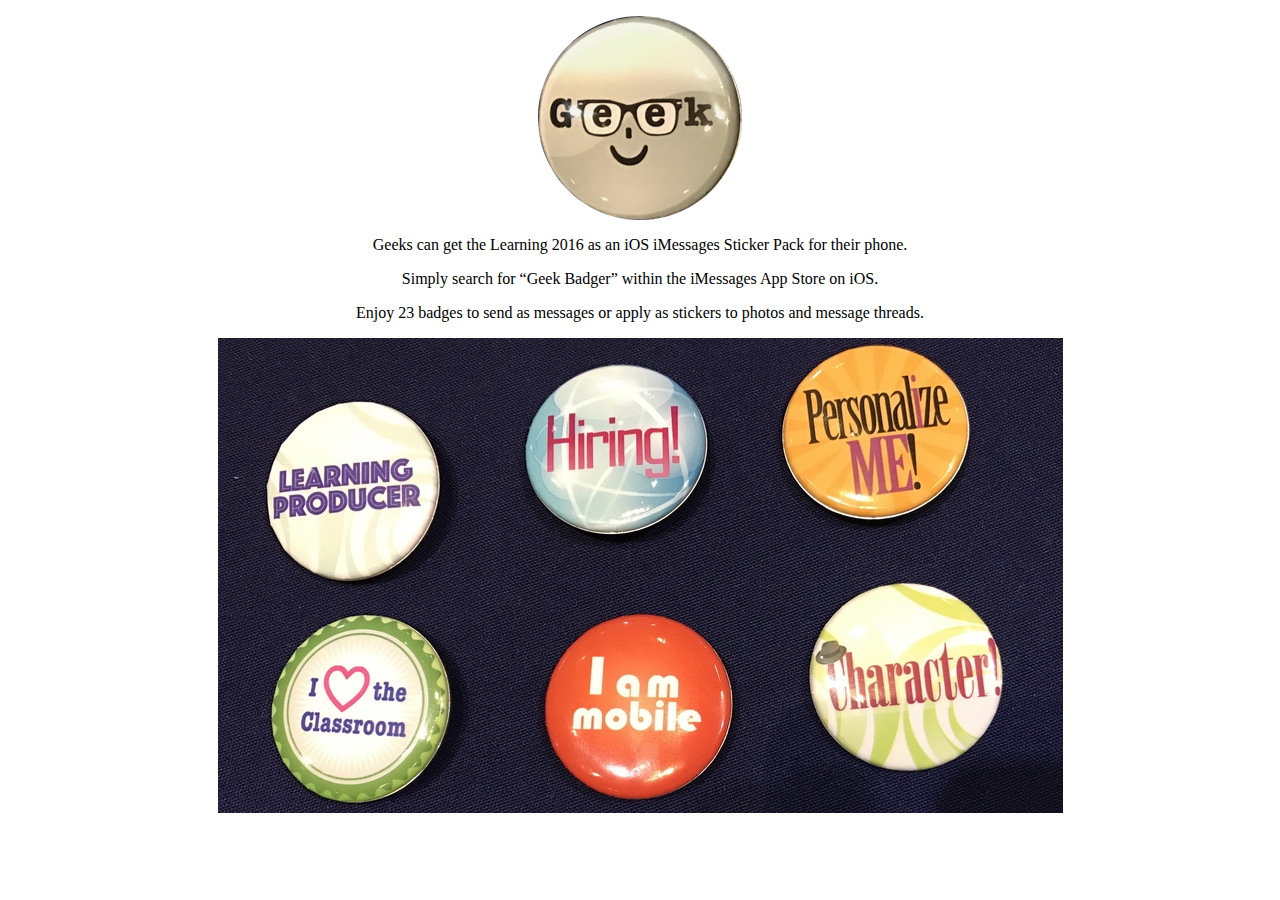
<file: index.html>
<!DOCTYPE HTML>
<html lang=en>
	<head>
		<meta charset="utf-8">
		<!-- -->
		<meta name=viewport content="width=device-width,user-scalable=no">
		<meta name=format-detection content="telephone=no">
		<!-- -->
		<meta name=keywords content="iMessages,Sticker,App,Learning 2016,badges,geek">
		<meta name=robots content="index,nofollow">
		<link rel=canonical href="https://mobilemindapps.com/">
		<link rel=stylesheet type="text/css" href="default.css">
		<link rel="apple-touch-icon" sizes="57x57" href="geek-57x57.png">
		<link rel="apple-touch-icon" sizes="60x60" href="geek-60x60.png">
		<link rel="apple-touch-icon" sizes="72x72" href="geek-72x72.png">
		<link rel="apple-touch-icon" sizes="76x76" href="geek-76x76.png">
		<link rel="apple-touch-icon" sizes="114x114" href="geek-114x114.png">
		<link rel="apple-touch-icon" sizes="120x120" href="geek-120x120.png">
		<link rel="apple-touch-icon" sizes="144x144" href="geek-144x144.png">
		<link rel="apple-touch-icon" sizes="152x152" href="grrk-152x152.png">
		<link rel="apple-touch-icon" sizes="180x180" href="geek-180x180.png">
		<link rel="apple-touch-icon" href="geek-60x60.png">
		<link rel="icon" type="image/png" href="geek-32.png" sizes="32x32">

		<title>Mobilemind Apps - Geek Badger 2016</title>
	</head>
	<body>
		<p>
			<img class="centeri" alt="closeup of Geek badge from Learning 201" src="Geek@1x.png" height=204 width=204>
		</p>
		<div class="centerp">
			<p>Geeks can get the Learning 2016 as an iOS iMessages Sticker Pack for their phone.</p>
			<p>Simply search for &ldquo;Geek Badger&rdquo; within the iMessages App Store on iOS.</p>
			<p>Enjoy 23 badges to send as messages or apply as stickers to photos and message threads.</p>
		</div>
		<img class="centeri" alt="photo of some Learning 2016 badges" width="845" height="475" src="badges.jpg">
	</body>
</html>
</file>
<file: default.css>
.centerp {text-align: center}
.centeri {margin:0px auto; display: block}
</file>
